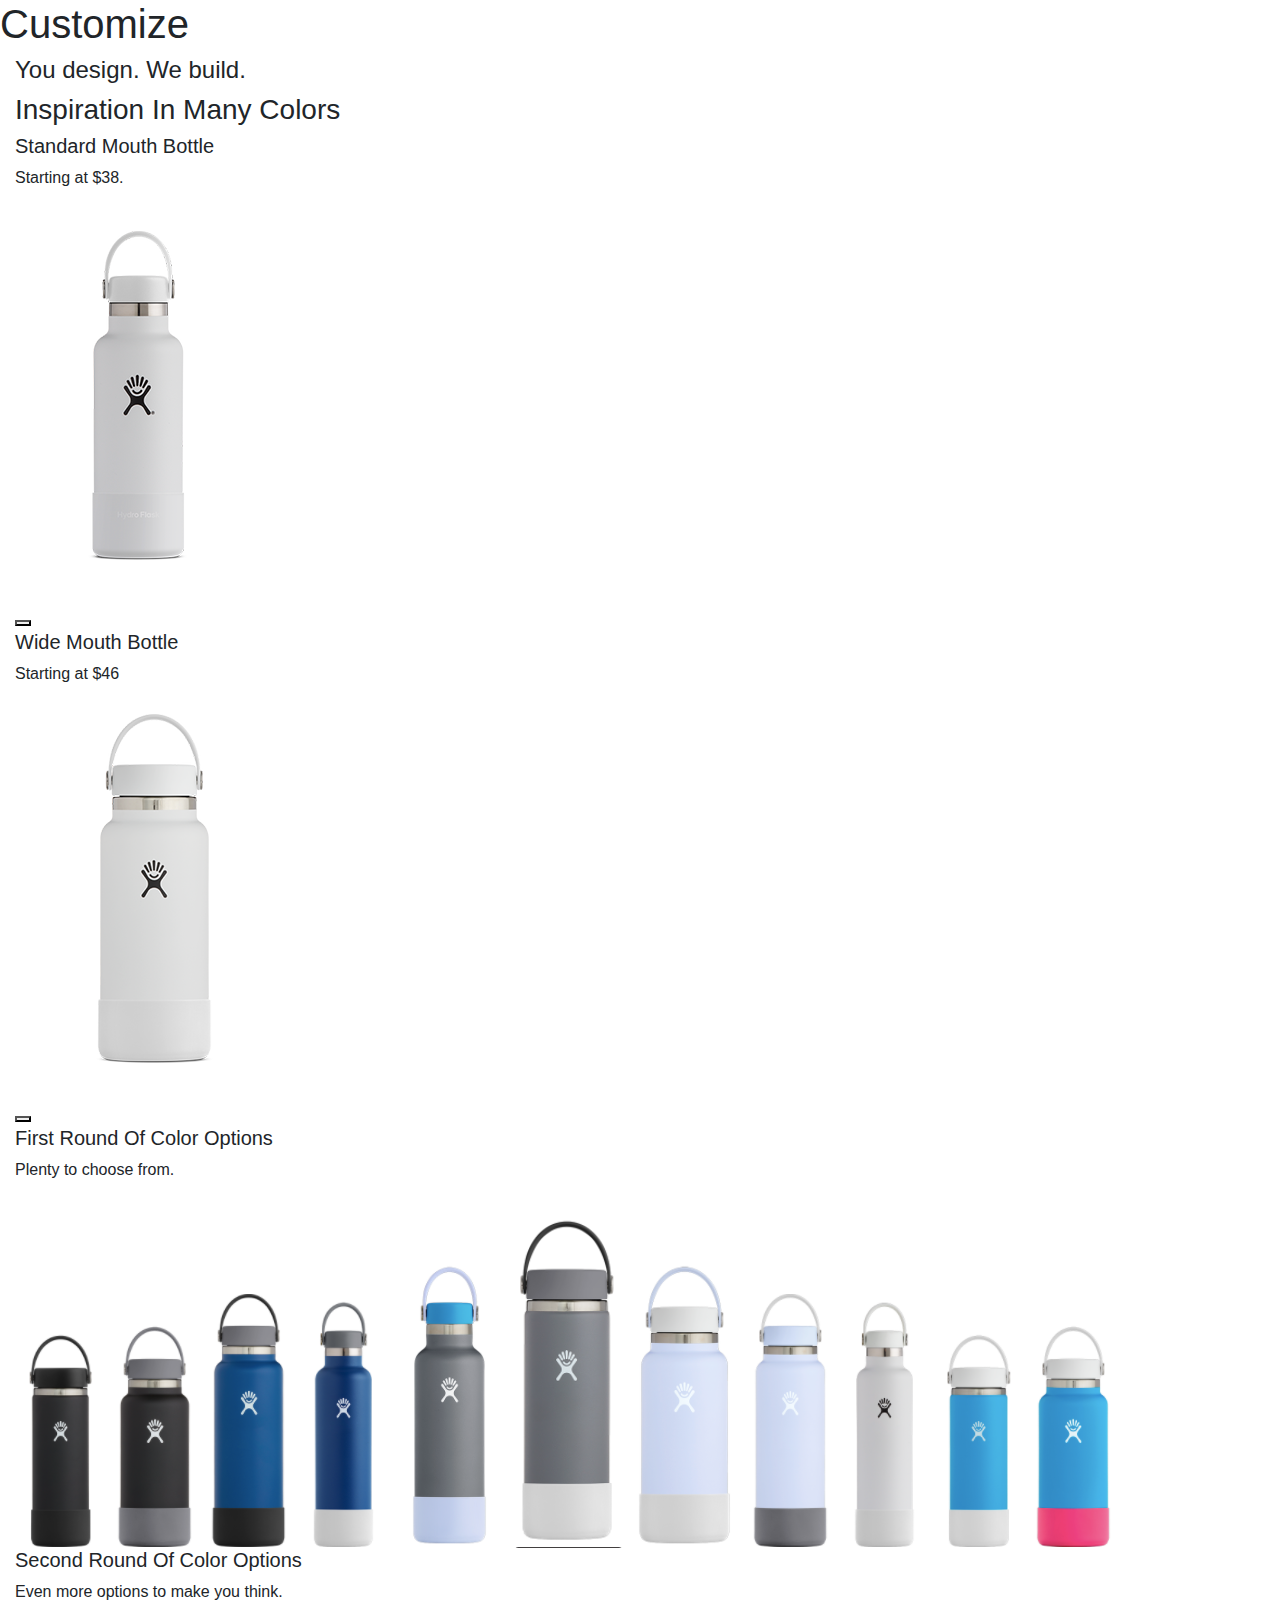
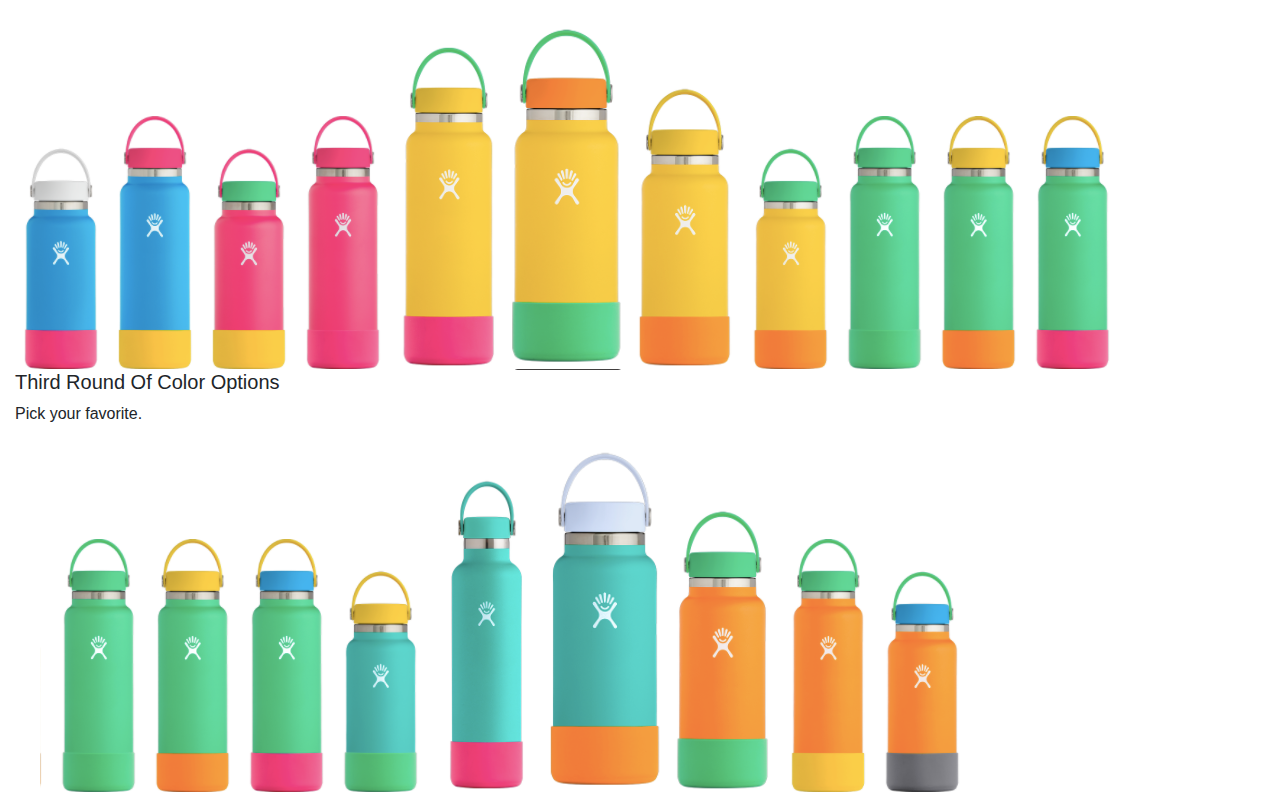
<file: customize.html>
<!DOCTYPE html>
<html lang="en" dir="ltr">
  <head>
    <link href="//maxcdn.bootstrapcdn.com/bootstrap/4.0.0/css/bootstrap.min.css" rel="stylesheet" id="bootstrap-css">
<script src="//maxcdn.bootstrapcdn.com/bootstrap/4.0.0/js/bootstrap.min.js"></script>
<script src="//cdnjs.cloudflare.com/ajax/libs/jquery/3.2.1/jquery.min.js"></script>
    <meta charset="utf-8">
    <title></title>
  </head>
  <body>
    <h1>Customize</h1> <section class="slider_sec">
        <div class="container-fluid fix-cont">
            <div class="row">
                <div class="col-lg-12">
                    <div class="slider_in">
                        <h4>You design. We build.</h4>
                        <h3>Inspiration In Many Colors</h3>
                        <div id="owl-carousel" class="owl-carousel owl-theme">
                            <div class="item">
                                <div class="img_wrp">
                                    <div class="img_text">
                                        <h5>Standard Mouth Bottle</h5>
                                        <p>
                                          Starting at $38.
                                        </p>
                                    </div>
                                    <img src="Images/standard.png" alt="">
                                </div>
                                <button type="Customize" name="Customize"></button>
                            </div>
                            <div class="item">
                                <div class="img_wrp">
                                    <div class="img_text">
                                        <h5>Wide Mouth Bottle</h5>
                                        <p>
                                           Starting at $46
                                        </p>
                                    </div>
                                    <img src="Images/wide.png" alt="">
                                </div>
                                <button type="Customize" name="Customize"></button>
                            </div>
                            </div>
                             <div class="item">
                                <div class="img_wrp">
                                    <div class="img_text">
                                        <h5>First Round Of Color Options</h5>
                                        <p>
                                           Plenty to choose from.
                                        </p>
                                    </div>
                                    <img src="Images/s1.png" alt="">
                                </div>
                            </div>

                             <div class="item">
                                <div class="img_wrp">
                                    <div class="img_text">
                                        <h5>Second Round Of Color Options</h5>
                                        <p>
                                           Even more options to make you think.
                                        </p>
                                    </div>
                                    <img src="Images/s2.png" alt="">
                                </div>
                            </div>

                            <div class="item">
                                <div class="img_wrp">
                                    <div class="img_text">
                                        <h5>Third Round Of Color Options</h5>
                                        <p>
                                           Pick your favorite.
                                        </p>
                                    </div>
                                    <img src="Images/s3.png" alt="">
                                </div>
                            </div>
                            </div>
                        </div>
                    </div>
                </div>
           </section>
    <script>
      $(document).ready(function(){
        $('#owl-carousel').owlCarousel({
           loop: true,
           margin: 50,
           responsiveClass: true,
           responsive: {
               0: {
                   items: 1,
                   nav: true
               },
               600: {
                   items: 2,
                   nav: false
               },
               768: {
                   items: 3,
                   nav: false
               },
               1000: {
                   items: 3,
                   nav: true,
                   loop: true
               }
           }
       });
   });
   
   </script>
  </body>
</html>
</file>
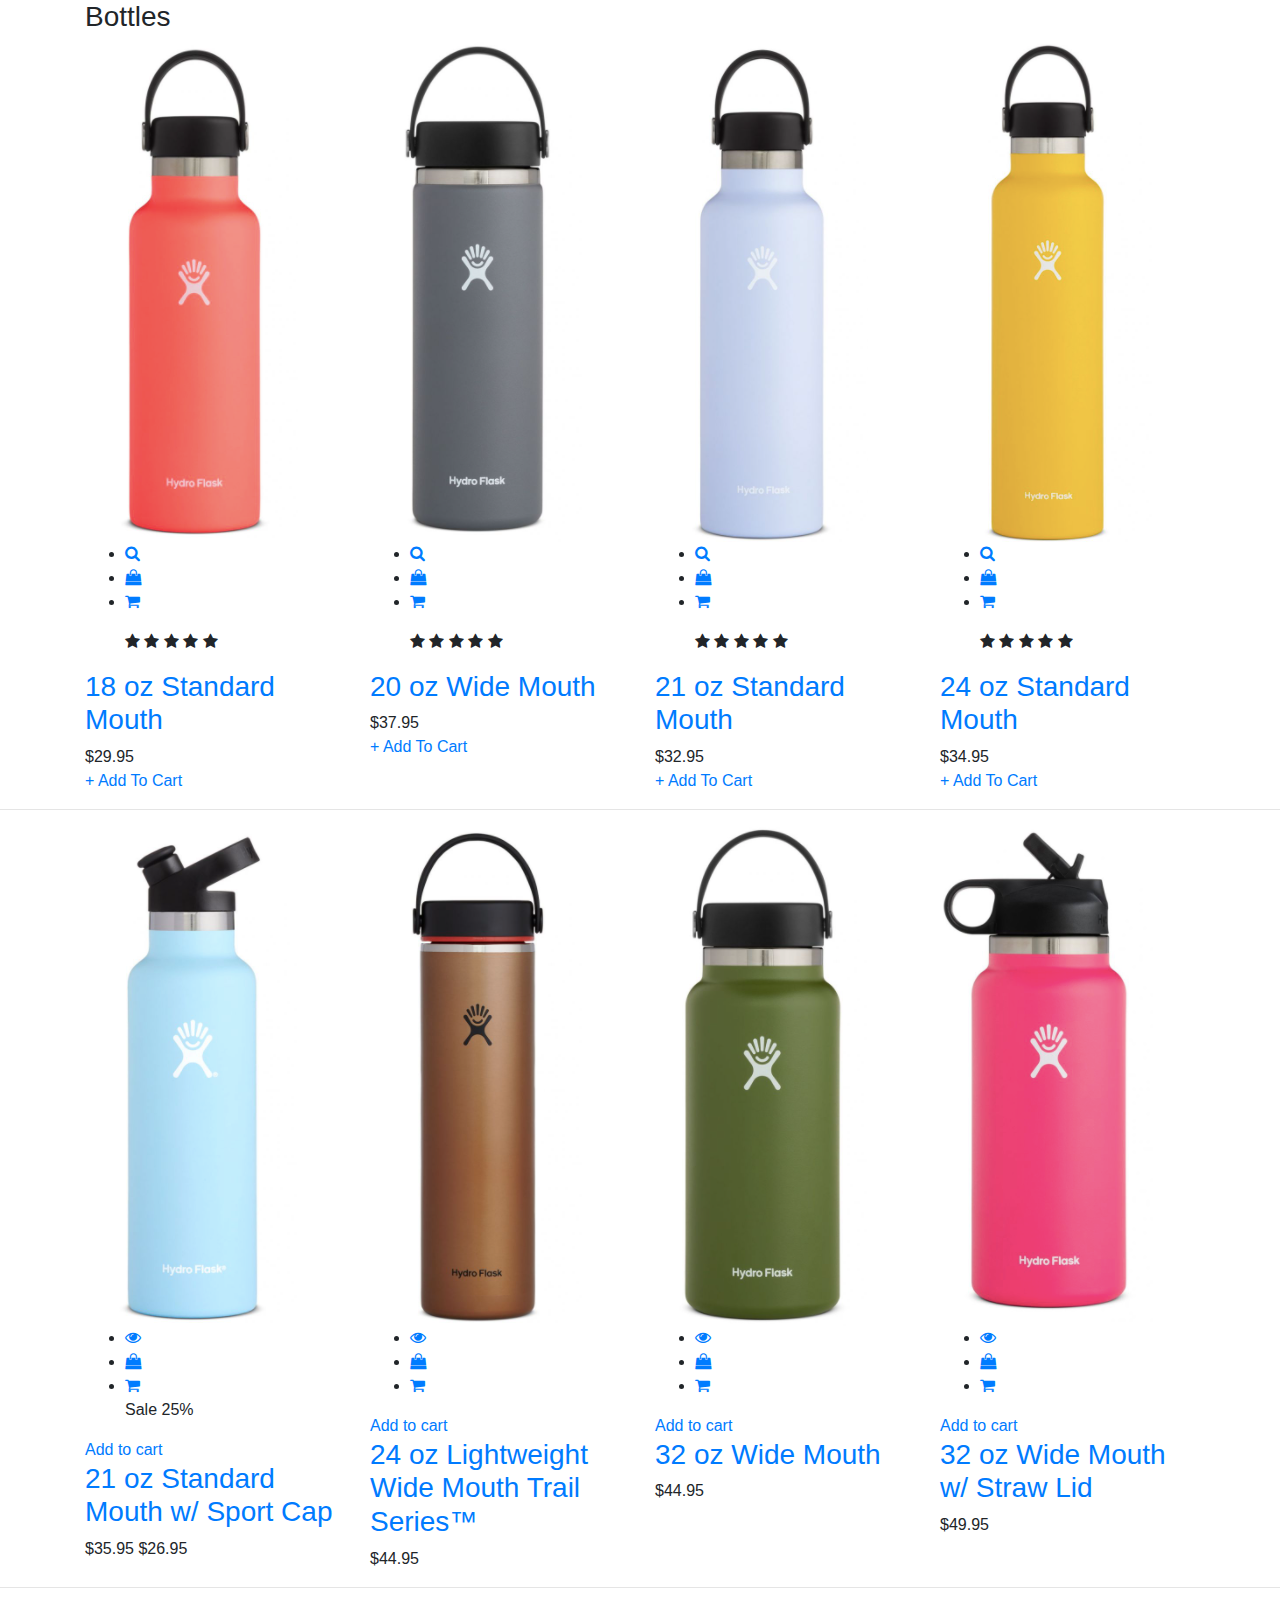
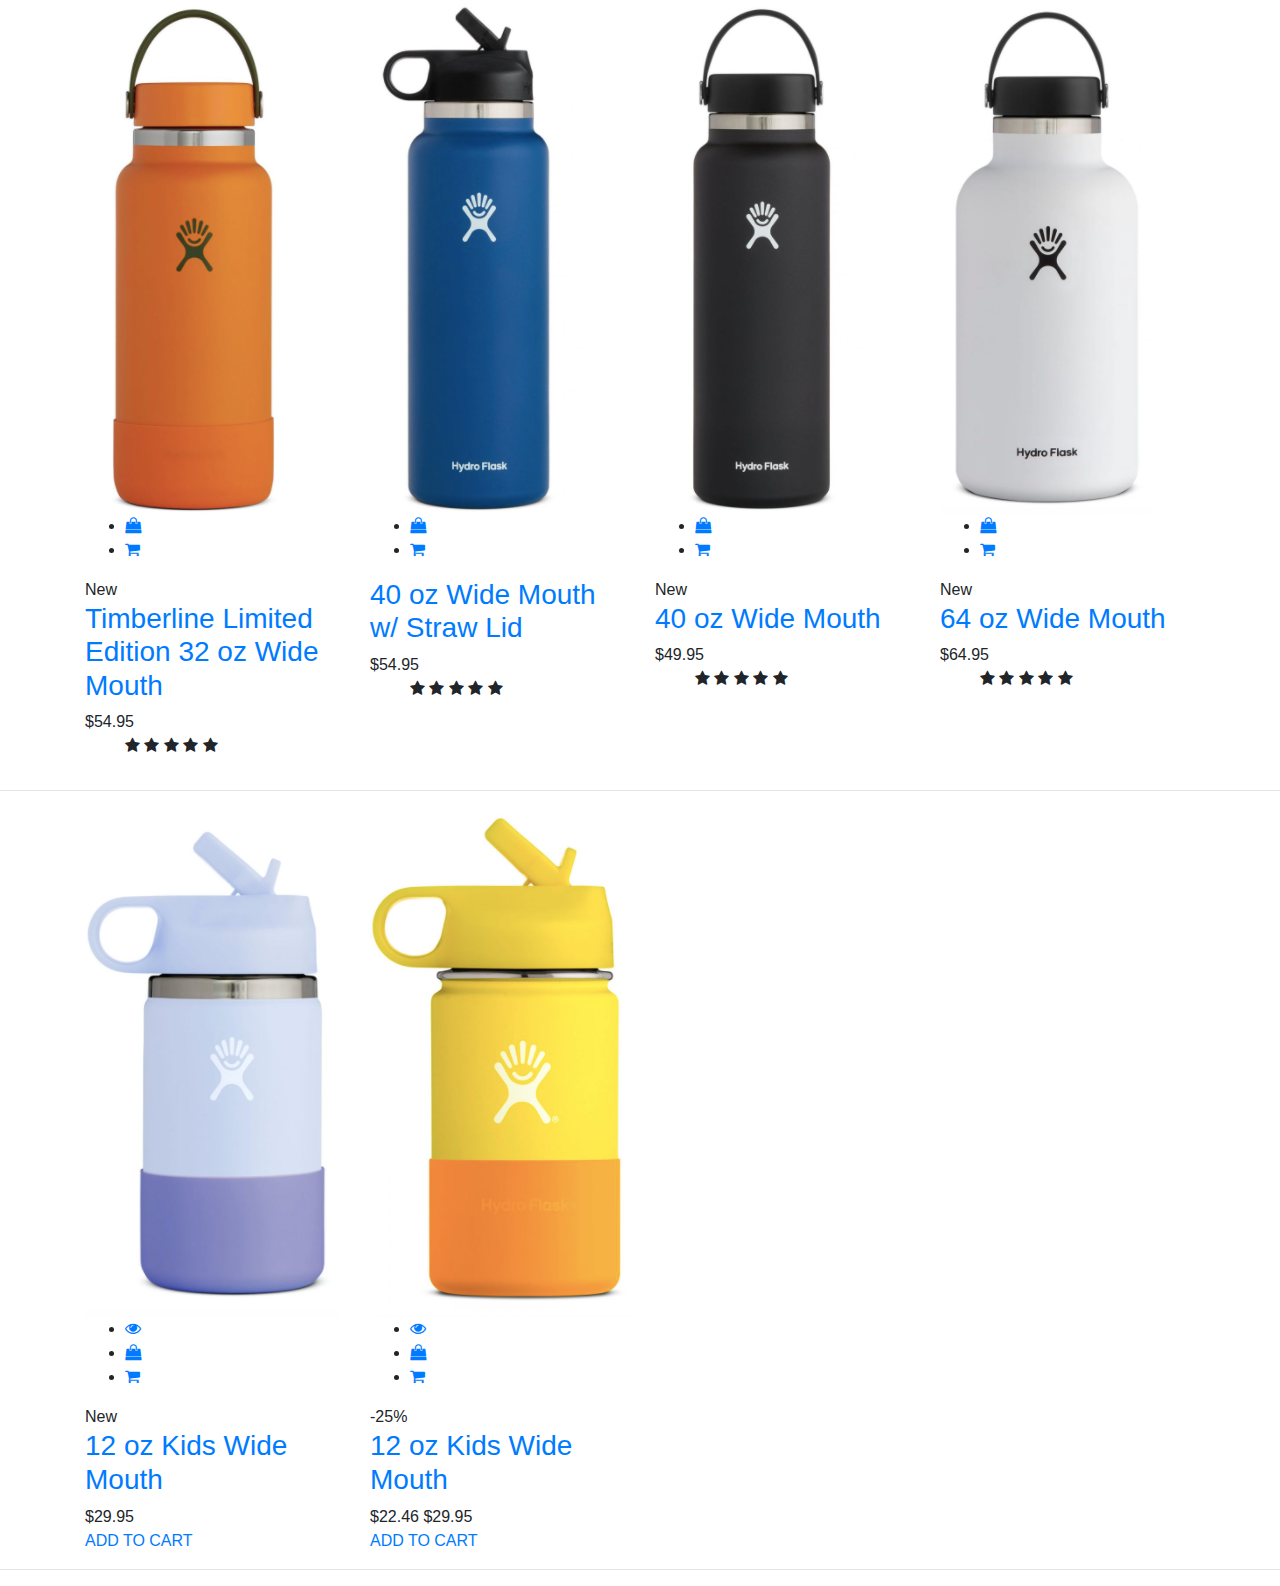
<file: shop.html>
<!DOCTYPE html>
<html lang="en" dir="ltr">
  <head>
    <meta charset="utf-8">
    <title></title>
    <link href="//maxcdn.bootstrapcdn.com/bootstrap/4.1.1/css/bootstrap.min.css" rel="stylesheet" id="bootstrap-css">
    <link rel="stylesheet" href="https://stackpath.bootstrapcdn.com/font-awesome/4.7.0/css/font-awesome.min.css" />
    <script src="//maxcdn.bootstrapcdn.com/bootstrap/4.1.1/js/bootstrap.min.js"></script>
    <script src="//code.jquery.com/jquery-1.11.1.min.js"></script>
  </head>
  <body>
  <div class="container">
      <h3 class="h3">Bottles</h3>
      <div class="row">
          <div class="col-md-3 col-sm-6">
              <div class="product-grid">
                  <div class="product-image">
                      <a href="#">
                          <img class="pic-1" src="Images/18ozbottle.png">
                      </a>
                      <ul class="social">
                          <li><a href="" data-tip="Quick View"><i class="fa fa-search"></i></a></li>
                          <li><a href="" data-tip="Add to Wishlist"><i class="fa fa-shopping-bag"></i></a></li>
                          <li><a href="" data-tip="Add to Cart"><i class="fa fa-shopping-cart"></i></a></li>
                      </ul>
                    </div>
                  <ul class="rating">
                      <li class="fa fa-star"></li>
                      <li class="fa fa-star"></li>
                      <li class="fa fa-star"></li>
                      <li class="fa fa-star"></li>
                      <li class="fa fa-star disable"></li>
                  </ul>
                  <div class="product-content">
                      <h3 class="title"><a href="#">18 oz Standard Mouth</a></h3>
                      <div class="price">$29.95
                      </div>
                      <a class="add-to-cart" href="">+ Add To Cart</a>
                  </div>
              </div>
          </div>
          <div class="col-md-3 col-sm-6">
              <div class="product-grid">
                  <div class="product-image">
                      <a href="#">
                          <img class="pic-2" src="Images/20ozbottle.png">
                      </a>
                      <ul class="social">
                          <li><a href="" data-tip="Quick View"><i class="fa fa-search"></i></a></li>
                          <li><a href="" data-tip="Add to Wishlist"><i class="fa fa-shopping-bag"></i></a></li>
                          <li><a href="" data-tip="Add to Cart"><i class="fa fa-shopping-cart"></i></a></li>
                      </ul>
                    </div>
                  <ul class="rating">
                      <li class="fa fa-star"></li>
                      <li class="fa fa-star"></li>
                      <li class="fa fa-star"></li>
                      <li class="fa fa-star"></li>
                      <li class="fa fa-star"></li>
                  </ul>
                  <div class="product-content">
                      <h3 class="title"><a href="#">20 oz Wide Mouth</a></h3>
                      <div class="price">$37.95 </div>
                      <a class="add-to-cart" href="">+ Add To Cart</a>
                  </div>
              </div>
          </div>
          <div class="col-md-3 col-sm-6">
              <div class="product-grid">
                  <div class="product-image">
                      <a href="#">
                        <img class="pic-2" src="Images/21ozbottle.png">
                      </a>
                      <ul class="social">
                          <li><a href="" data-tip="Quick View"><i class="fa fa-search"></i></a></li>
                          <li><a href="" data-tip="Add to Wishlist"><i class="fa fa-shopping-bag"></i></a></li>
                          <li><a href="" data-tip="Add to Cart"><i class="fa fa-shopping-cart"></i></a></li>
                      </ul>
                    </div>
                  <ul class="rating">
                      <li class="fa fa-star"></li>
                      <li class="fa fa-star"></li>
                      <li class="fa fa-star"></li>
                      <li class="fa fa-star"></li>
                      <li class="fa fa-star"></li>
                  </ul>
                  <div class="product-content">
                      <h3 class="title"><a href="#">21 oz Standard Mouth</a></h3>
                      <div class="price">$32.95 </div>
                      <a class="add-to-cart" href="">+ Add To Cart</a>
                  </div>
              </div>
          </div>
          <div class="col-md-3 col-sm-6">
              <div class="product-grid">
                  <div class="product-image">
                      <a href="#">
                        <img class="pic-2" src="Images/24ozbottle.png">
                      </a>
                      <ul class="social">
                          <li><a href="" data-tip="Quick View"><i class="fa fa-search"></i></a></li>
                          <li><a href="" data-tip="Add to Wishlist"><i class="fa fa-shopping-bag"></i></a></li>
                          <li><a href="" data-tip="Add to Cart"><i class="fa fa-shopping-cart"></i></a></li>
                      </ul>
                    </div>
                  <ul class="rating">
                      <li class="fa fa-star"></li>
                      <li class="fa fa-star"></li>
                      <li class="fa fa-star"></li>
                      <li class="fa fa-star"></li>
                      <li class="fa fa-star"></li>
                  </ul>
                  <div class="product-content">
                      <h3 class="title"><a href="#">24 oz Standard Mouth</a></h3>
                      <div class="price">$34.95 </div>
                      <a class="add-to-cart" href="">+ Add To Cart</a>
                  </div>
              </div>
          </div>
      </div>
  </div>
  <hr>


  <div class="container">
      <div class="row">
          <div class="col-md-3 col-sm-6">
              <div class="product-grid2">
                  <div class="product-image2">
                      <a href="#">
                          <img class="pic-2" src="Images/21ozbottlesp.png">
                      </a>
                      <ul class="social">
                          <li><a href="#" data-tip="Quick View"><i class="fa fa-eye"></i></a></li>
                          <li><a href="#" data-tip="Add to Wishlist"><i class="fa fa-shopping-bag"></i></a></li>
                          <li><a href="#" data-tip="Add to Cart"><i class="fa fa-shopping-cart"></i></a></li>
                          <span class="product-new-label">Sale</span>
                          <span class="product-discount-label">25%</span>
                      </ul>
                      <a class="add-to-cart" href="">Add to cart</a>
                  </div>
                  <div class="product-content">
                      <h3 class="title"><a href="#">21 oz Standard Mouth w/ Sport Cap</a></h3>
                      <span class="price">$35.95 $26.95</span>
                  </div>
              </div>
          </div>
          <div class="col-md-3 col-sm-6">
              <div class="product-grid2">
                <div class="product-image2">
                    <a href="#">
                        <img class="pic-2" src="Images/24ozlightweight.png">
                    </a>
                    <ul class="social">
                        <li><a href="#" data-tip="Quick View"><i class="fa fa-eye"></i></a></li>
                        <li><a href="#" data-tip="Add to Wishlist"><i class="fa fa-shopping-bag"></i></a></li>
                        <li><a href="#" data-tip="Add to Cart"><i class="fa fa-shopping-cart"></i></a></li>
                    </ul>
                    <a class="add-to-cart" href="">Add to cart</a>
                  </div>
                  <div class="product-content">
                      <h3 class="title"><a href="#">24 oz Lightweight Wide Mouth Trail Series™</a></h3>
                      <span class="price">$44.95</span>
                  </div>
              </div>
          </div>
          <div class="col-md-3 col-sm-6">
              <div class="product-grid2">
                  <div class="product-image2">
                      <a href="#">
                          <img class="pic-2" src="Images/32ozbottle.png">
                      </a>
                      <ul class="social">
                          <li><a href="#" data-tip="Quick View"><i class="fa fa-eye"></i></a></li>
                          <li><a href="#" data-tip="Add to Wishlist"><i class="fa fa-shopping-bag"></i></a></li>
                          <li><a href="#" data-tip="Add to Cart"><i class="fa fa-shopping-cart"></i></a></li>
                      </ul>
                      <a class="add-to-cart" href="">Add to cart</a>
                  </div>
                  <div class="product-content">
                      <h3 class="title"><a href="#">32 oz Wide Mouth</a></h3>
                      <span class="price">$44.95</span>
                  </div>
              </div>
          </div>
          <div class="col-md-3 col-sm-6">
              <div class="product-grid2">
                  <div class="product-image2">
                      <a href="#">
                          <img class="pic-2" src="Images/32ozbottlesl.png">
                      </a>
                      <ul class="social">
                          <li><a href="#" data-tip="Quick View"><i class="fa fa-eye"></i></a></li>
                          <li><a href="#" data-tip="Add to Wishlist"><i class="fa fa-shopping-bag"></i></a></li>
                          <li><a href="#" data-tip="Add to Cart"><i class="fa fa-shopping-cart"></i></a></li>
                      </ul>
                      <a class="add-to-cart" href="">Add to cart</a>
                  </div>
                  <div class="product-content">
                      <h3 class="title"><a href="#">32 oz Wide Mouth w/ Straw Lid</a></h3>
                      <span class="price">$49.95</span>
                  </div>
              </div>
          </div>
      </div>
  </div>
  <hr>

  <div class="container">
      <div class="row">
          <div class="col-md-3 col-sm-6">
              <div class="product-grid3">
                  <div class="product-image3">
                      <a href="#">
                          <img class="pic-2" src="Images/Timberline.png">
                      </a>
                      <ul class="social">
                          <li><a href="#"><i class="fa fa-shopping-bag"></i></a></li>
                          <li><a href="#"><i class="fa fa-shopping-cart"></i></a></li>
                      </ul>
                      <span class="product-new-label">New</span>
                  </div>
                  <div class="product-content">
                      <h3 class="title"><a href="#">Timberline Limited Edition 32 oz Wide Mouth</a></h3>
                      <div class="price">
                          $54.95 </div>
                      <ul class="rating">
                          <li class="fa fa-star"></li>
                          <li class="fa fa-star"></li>
                          <li class="fa fa-star"></li>
                          <li class="fa fa-star disable"></li>
                          <li class="fa fa-star disable"></li>
                      </ul>
                  </div>
              </div>
          </div>
          <div class="col-md-3 col-sm-6">
              <div class="product-grid3">
                  <div class="product-image3">
                      <a href="#">
                          <img class="pic-2" src="Images/40ozbottle.png">
                      </a>
                      <ul class="social">
                          <li><a href="#"><i class="fa fa-shopping-bag"></i></a></li>
                          <li><a href="#"><i class="fa fa-shopping-cart"></i></a></li>
                      </ul>
                  </div>
                  <div class="product-content">
                      <h3 class="title"><a href="#">40 oz Wide Mouth w/ Straw Lid</a></h3>
                      <div class="price">
                          $54.95
                      </div>
                      <ul class="rating">
                          <li class="fa fa-star"></li>
                          <li class="fa fa-star"></li>
                          <li class="fa fa-star"></li>
                          <li class="fa fa-star"></li>
                          <li class="fa fa-star"></li>
                      </ul>
                  </div>
              </div>
          </div>
          <div class="col-md-3 col-sm-6">
              <div class="product-grid3">
                  <div class="product-image3">
                      <a href="#">
                          <img class="pic-2" src="Images/40ozbottlee.png">
                      </a>
                      <ul class="social">
                          <li><a href="#"><i class="fa fa-shopping-bag"></i></a></li>
                          <li><a href="#"><i class="fa fa-shopping-cart"></i></a></li>
                      </ul>
                      <span class="product-new-label">New</span>
                  </div>
                  <div class="product-content">
                      <h3 class="title"><a href="#">40 oz Wide Mouth</a></h3>
                      <div class="price">
                          $49.95
                      </div>
                      <ul class="rating">
                          <li class="fa fa-star"></li>
                          <li class="fa fa-star"></li>
                          <li class="fa fa-star"></li>
                          <li class="fa fa-star disable"></li>
                          <li class="fa fa-star disable"></li>
                      </ul>
                  </div>
              </div>
          </div>
          <div class="col-md-3 col-sm-6">
              <div class="product-grid3">
                  <div class="product-image3">
                      <a href="#">
                          <img class="pic-2" src="Images/64ozbottle.png">
                      </a>
                      <ul class="social">
                          <li><a href="#"><i class="fa fa-shopping-bag"></i></a></li>
                          <li><a href="#"><i class="fa fa-shopping-cart"></i></a></li>
                      </ul>
                      <span class="product-new-label">New</span>
                  </div>
                  <div class="product-content">
                      <h3 class="title"><a href="#">64 oz Wide Mouth</a></h3>
                      <div class="price">
                          $64.95
                        </div>
                      <ul class="rating">
                          <li class="fa fa-star"></li>
                          <li class="fa fa-star"></li>
                          <li class="fa fa-star"></li>
                          <li class="fa fa-star disable"></li>
                          <li class="fa fa-star disable"></li>
                      </ul>
                  </div>
              </div>
          </div>
      </div>
  </div>
  <hr>

  <div class="container">
      <div class="row">
          <div class="col-md-3 col-sm-6">
              <div class="product-grid4">
                  <div class="product-image4">
                      <a href="#">
                          <img class="pic-2" src="Images/12ozbottle.png">
                      </a>
                      <ul class="social">
                          <li><a href="#" data-tip="Quick View"><i class="fa fa-eye"></i></a></li>
                          <li><a href="#" data-tip="Add to Wishlist"><i class="fa fa-shopping-bag"></i></a></li>
                          <li><a href="#" data-tip="Add to Cart"><i class="fa fa-shopping-cart"></i></a></li>
                      </ul>
                      <span class="product-new-label">New</span>
                    </div>
                  <div class="product-content">
                      <h3 class="title"><a href="#">12 oz Kids Wide Mouth</a></h3>
                      <div class="price">
                          $29.95 </div>
                      <a class="add-to-cart" href="">ADD TO CART</a>
                  </div>
              </div>
          </div>
          <div class="col-md-3 col-sm-6">
              <div class="product-grid4">
                  <div class="product-image4">
                      <a href="#">
                          <img class="pic-2" src="Images/12ozbottles.png">
                      </a>
                      <ul class="social">
                          <li><a href="#" data-tip="Quick View"><i class="fa fa-eye"></i></a></li>
                          <li><a href="#" data-tip="Add to Wishlist"><i class="fa fa-shopping-bag"></i></a></li>
                          <li><a href="#" data-tip="Add to Cart"><i class="fa fa-shopping-cart"></i></a></li>
                      </ul>
                      <span class="product-discount-label">-25%</span>
                  </div>
                  <div class="product-content">
                      <h3 class="title"><a href="#">12 oz Kids Wide Mouth</a></h3>
                      <div class="price">
                          $22.46
                          <span>$29.95</span>
                      </div>
                      <a class="add-to-cart" href="">ADD TO CART</a>
                  </div>
              </div>
          </div>
        </div>
      </div>
  <hr>
  </body>
</html>
</file>
